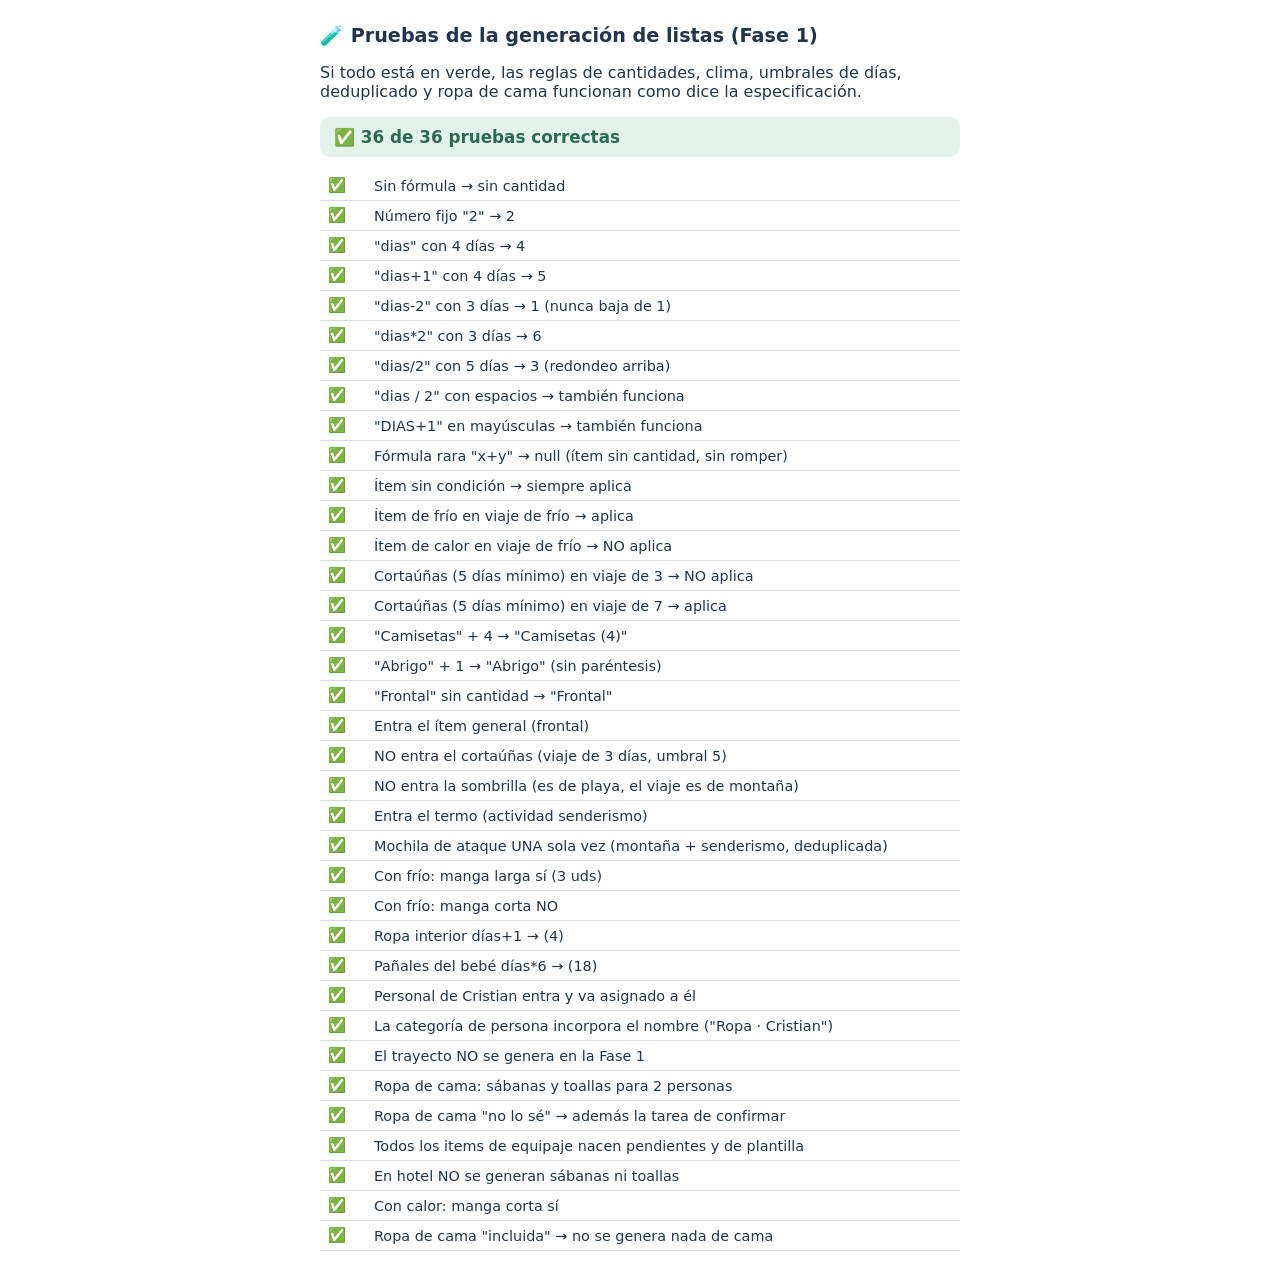
<file: pruebas.html>
<!DOCTYPE html>
<html lang="es">
<head>
  <meta charset="UTF-8">
  <meta name="viewport" content="width=device-width, initial-scale=1.0">
  <!-- Pruebas de la lógica de generación. No tocan Supabase ni cargan nada
       externo: solo este origen. -->
  <meta http-equiv="Content-Security-Policy" content="
    default-src 'self';
    script-src 'self';
    style-src 'unsafe-inline';
    base-uri 'self';
    form-action 'none';
  ">
  <title>FemMaletes · Pruebas de generación</title>
  <style>
    body { font-family: system-ui, sans-serif; max-width: 640px; margin: 24px auto; padding: 0 14px; color: #21354f; }
    h1 { font-size: 1.2rem; }
    #resumen { font-size: 1.05rem; font-weight: 600; padding: 10px 14px; border-radius: 10px; margin: 14px 0; }
    .todo-ok   { background: #e3f3ec; color: #2c6b50; }
    .hay-fallos{ background: #fae4e0; color: #a04335; }
    table { border-collapse: collapse; width: 100%; font-size: .9rem; }
    td { padding: 6px 8px; border-bottom: 1px solid #d6dde4; }
    td:first-child { width: 30px; }
  </style>
</head>
<body>
  <h1>🧪 Pruebas de la generación de listas (Fase 1)</h1>
  <p>Si todo está en verde, las reglas de cantidades, clima, umbrales de días,
     deduplicado y ropa de cama funcionan como dice la especificación.</p>
  <div id="resumen">Ejecutando…</div>
  <table><tbody id="filas"></tbody></table>
  <script type="module" src="pruebas-generacion.js"></script>
</body>
</html>
</file>
